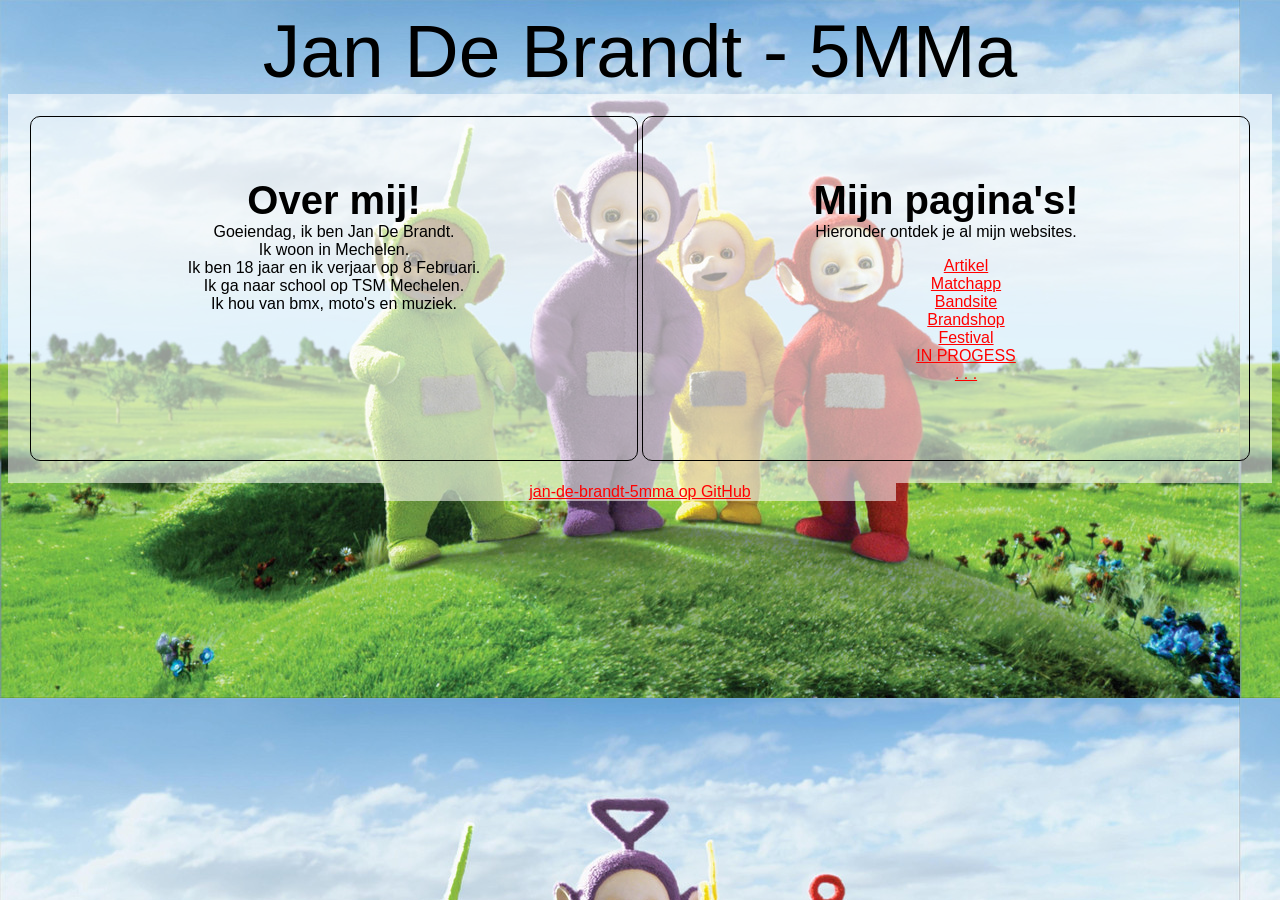
<file: index.html>
<!DOCTYPE html>
<html lang="en">
<head>
    <meta charset="UTF-8">
    <meta http-equiv="X-UA-Compatible" content="IE=edge">
    <meta name="viewport" content="width=device-width, initial-scale=1.0">
    <title>Janhub</title>
    <link rel="stylesheet" href="style.css">
</head>
<body>
    <header>
        <h1>Jan De Brandt - 5MMa</h1>
      </header>
      <main>
        <section id="flexbox">
          <div class="col left">
            <h2>Over mij!</h2>
            <p>Goeiendag, ik ben Jan De Brandt. </p>
            <p>Ik woon in Mechelen. <br> Ik ben 18 jaar en ik verjaar op 8 Februari.<br>Ik ga naar school op TSM Mechelen.<br>Ik hou van bmx, moto's en muziek.</p>
          </div>
          <div class="col right">
            <h2>Mijn pagina's!</h2>
            <p>Hieronder ontdek je al mijn websites.</p>
            <ul>
              <li><a href="https://jandebrandt.github.io/School-Script-22---23/jan_debrandt-artikel" target="_blank">Artikel</a></li>
              <li><a href="https://jandebrandt.github.io/School-Script-22---23/jan_debrandt-htmlmatchapp" target="_blank">Matchapp</a></li>
              <li><a href="https://jandebrandt.github.io/School-Script-22---23/jan_debrandt-bandsite" target="_blank">Bandsite</a></li>
              <li><a href="https://jandebrandt.github.io/School-Script-22---23/jan_debrandt-brandshop" target="_blank">Brandshop</a></li>
              <li><a href="https://jandebrandt.github.io/School-Script-22---23/jan_debrandt-festival" target="_blank">Festival</a></li>
              <li><a href="" target="_blank">IN PROGESS</a></li>
              <li><a href="" target="_blank">. . .</a></li>
            </ul>
          </div>
        </section>
      </main>
      <footer>
        <p><a href="https://jandebrandt.github.io/School-Script-22---23/" target="_blank">jan-de-brandt-5mma op GitHub</a></p>
      </footer>
</body>
</html>
</file>
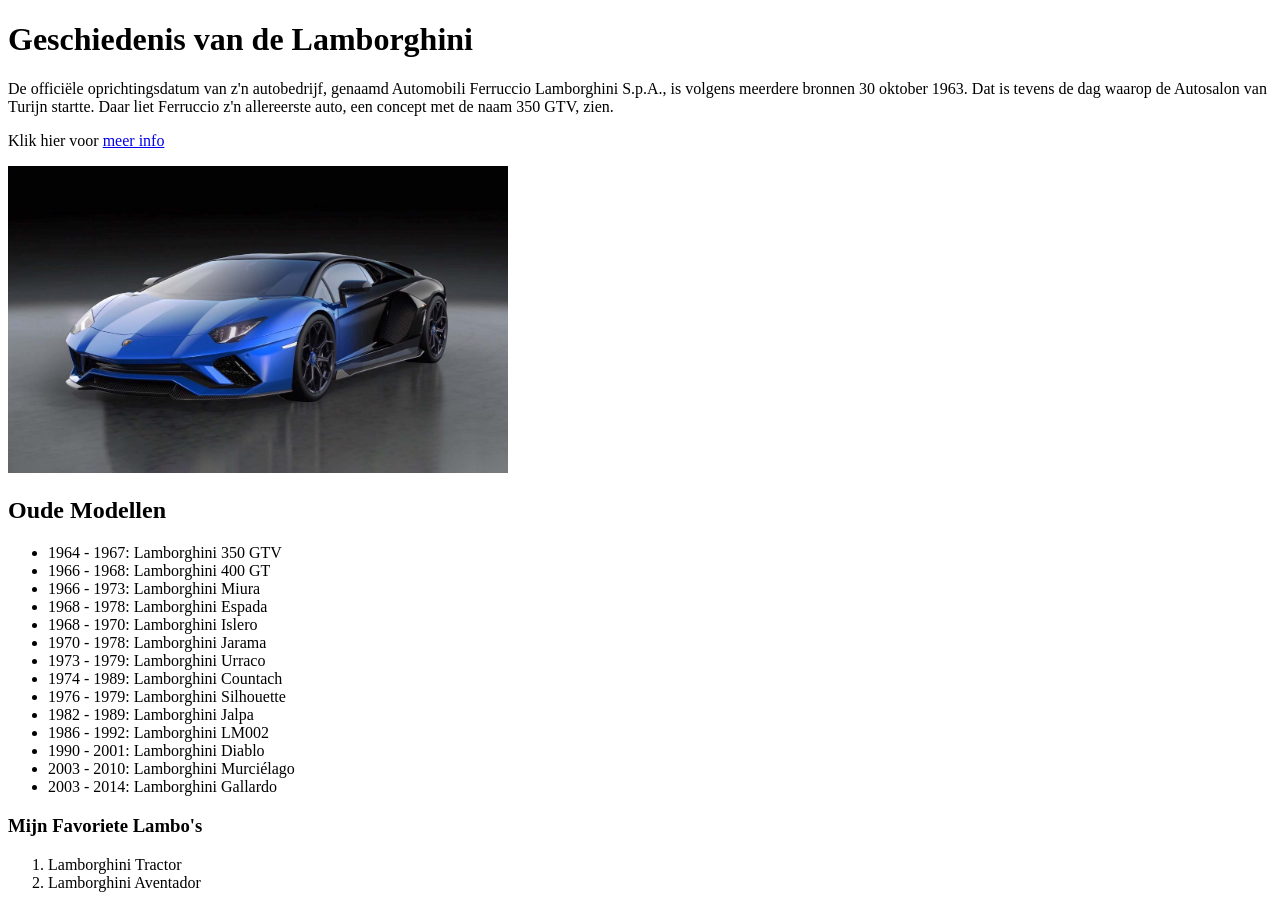
<file: jan_debrandt-artikel/index.html>
<!DOCTYPE html>
<html lang="en">
<head>
    <meta charset="UTF-8">
    <meta http-equiv="X-UA-Compatible" content="IE=edge">
    <meta name="viewport" content="width=device-width, initial-scale=1.0">
    <title>Artikel
    </title>
</head>
<body>
    <header>
        <h1>Geschiedenis van de Lamborghini</h1>
    </header>
    <main>
        <section id="intro">
            <p>
                De officiële oprichtingsdatum van z'n autobedrijf, genaamd Automobili Ferruccio Lamborghini S.p.A., is volgens meerdere bronnen 30 oktober 1963. Dat is tevens de dag waarop de Autosalon van Turijn startte. Daar liet Ferruccio z'n allereerste auto, een concept met de naam 350 GTV, zien.
            </p>
            <p>Klik hier voor <a href="info.html"> meer info </a></p>
            <img src="images/lambo.jpg" alt="Leipe lamborghini" width="500">
        </section>
        <section id="Tijden">
            <h2>
                Oude Modellen
            </h2>
            <ul>
                <li>1964 - 1967: Lamborghini 350 GTV</li>
                <li>1966 - 1968: Lamborghini 400 GT</li>
                <li>1966 - 1973: Lamborghini Miura</li>
                <li>1968 - 1978: Lamborghini Espada</li>
                <li>1968 - 1970: Lamborghini Islero</li>
                <li>1970 - 1978: Lamborghini Jarama</li>
                <li>1973 - 1979: Lamborghini Urraco</li>
                <li>1974 - 1989: Lamborghini Countach</li>
                <li>1976 - 1979: Lamborghini Silhouette</li>
                <li>1982 - 1989: Lamborghini Jalpa</li>
                <li>1986 - 1992: Lamborghini LM002</li>
                <li>1990 - 2001: Lamborghini Diablo</li>
                <li>2003 - 2010: Lamborghini Murciélago</li>
                <li>2003 - 2014: Lamborghini Gallardo</li>
            </ul>
            <h3>Mijn Favoriete Lambo's</h3>
            <ol>
                <li>Lamborghini Tractor</li>
                <li>Lamborghini Aventador</li>
            </ol>
        </section>
    </main>
</body>
</html>
</file>
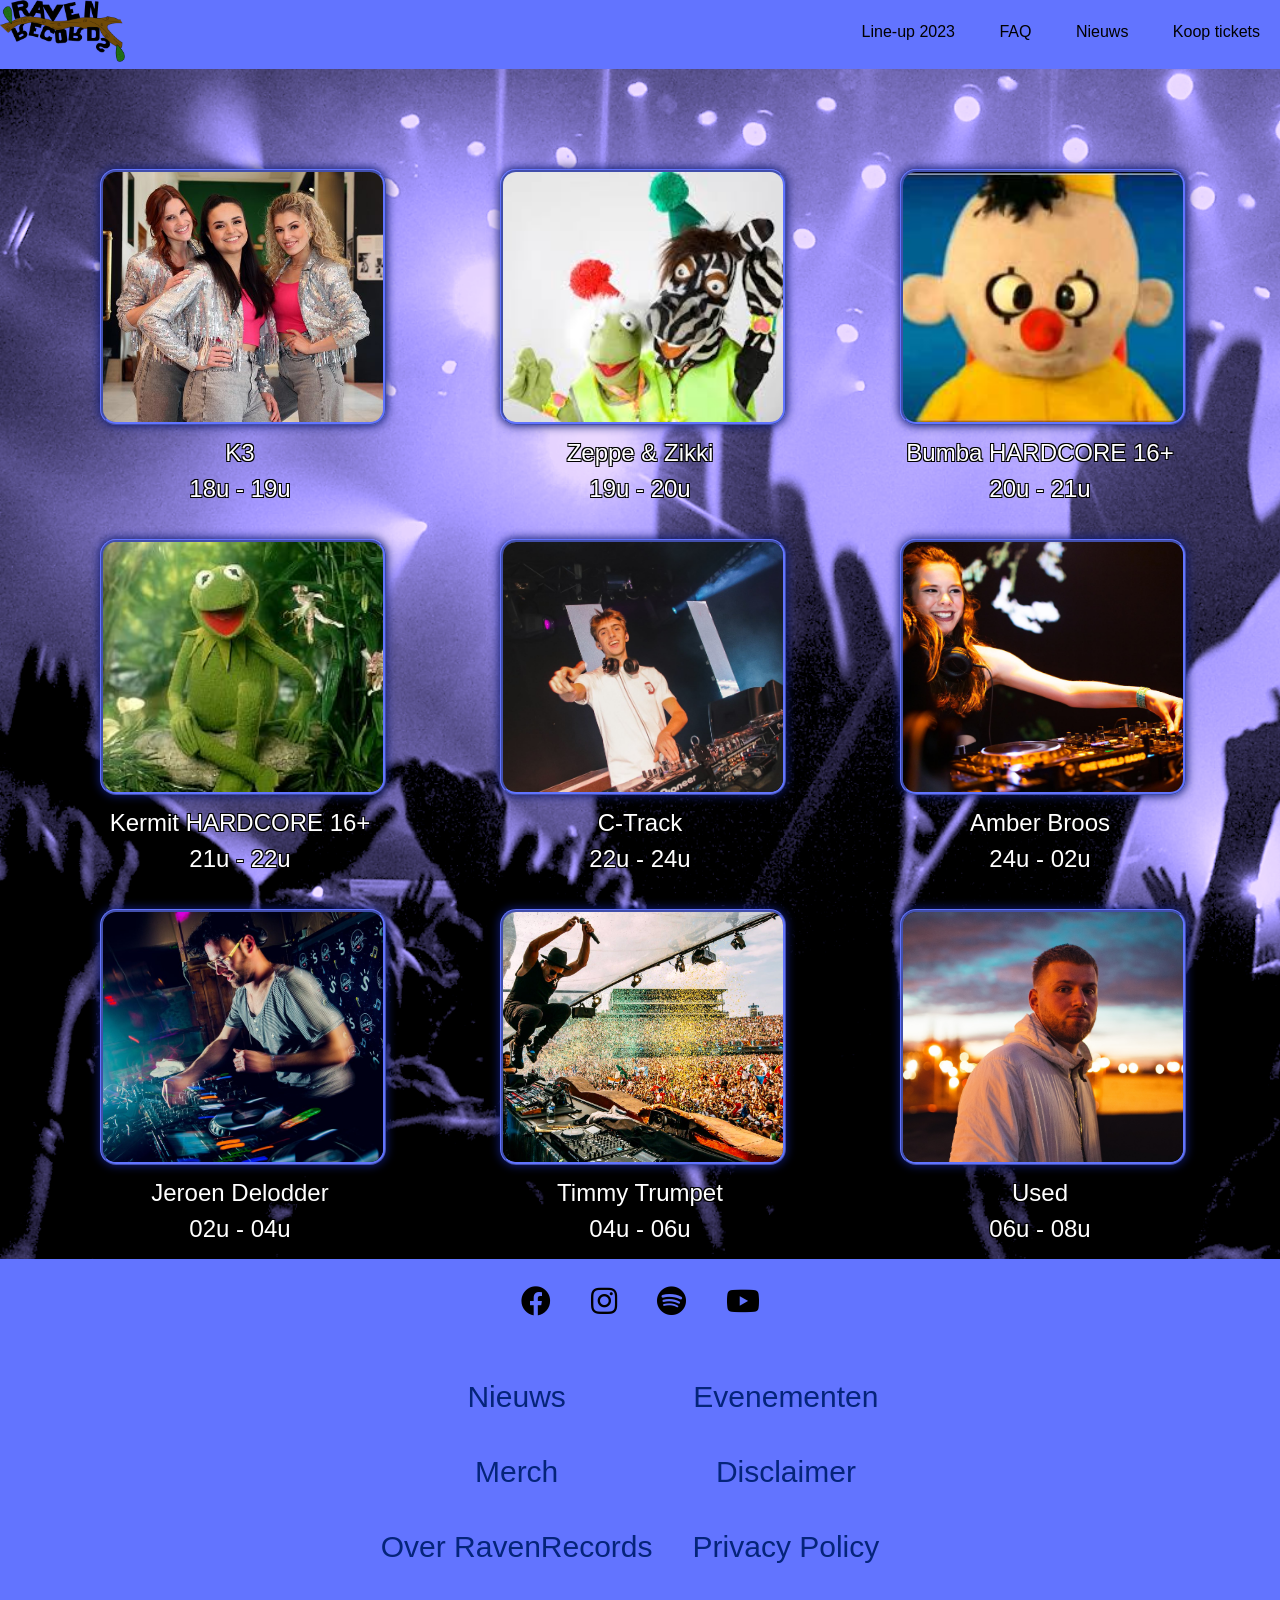
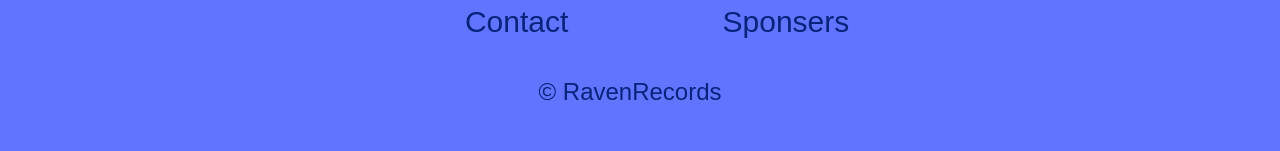
<file: jan_debrandt-festival/index.html>
<!DOCTYPE html>
<html lang="en">
<head>
    <meta charset="UTF-8">
    <meta http-equiv="X-UA-Compatible" content="IE=edge">
    <meta name="viewport" content="width=device-width, initial-scale=1.0">
    <title>RavenRecords</title>
    <link rel="stylesheet" href="style.css">
    <link rel="stylesheet" href="https://cdnjs.cloudflare.com/ajax/libs/font-awesome/5.15.3/css/all.min.css">
</head>
<body id="background1">
    <header>
        <div class="flex-container align center">
            <div id="logo"><img src="images/rr.png" width="125"></div>
            <input type="checkbox" id="burger">
            <label for="burger">
                <i class="fas fa-bars" id="bars"></i>
            </label>
            <nav>
                <ul>
                    <li><a href="#lineup23">Line-up 2023</a></li>
                    <li><a href="#FAQ">FAQ</a></li>
                    <li><a href="#">Nieuws</a></li>
                    <li><a href="#">Koop tickets</a></li>
                </ul>
            </nav>
        </div>
    </header>
    <main>
      <section id="lineup23">
        <div class="grid-container">
            <div class="grid-item"><a href="" id="imglu"><img src="images/k3.jpg"></a><p id="text1">K3<br>18u - 19u</p></div>
            <div class="grid-item"><a href="" id="imglu"><img src="images/z&z.jpg"></a><p id="text1">Zeppe & Zikki<br>19u - 20u</p></div>
            <div class="grid-item"><a href="" id="imglu"><img src="images/bumba.jpg"></a><p id="text1">Bumba HARDCORE 16+<br>20u - 21u</p></div>
            <div class="grid-item"><a href="" id="imglu"><img src="images/kermit.jpeg"></a><p id="text1">Kermit HARDCORE 16+<br>21u - 22u</p></div>
            <div class="grid-item"><a href="" id="imglu"><img src="images/cedric.jpg"></a><p id="text1">C-Track<br>22u - 24u</p></div>
            <div class="grid-item"><a href="actamberbroos.html" id="imglu" target="_blank"><img src="images/amber.jpg"></a><p id="text1">Amber Broos<br>24u - 02u</p></div>
            <div class="grid-item"><a href="" id="imglu"><img src="images/jeroen.jpg"></a><p id="text1">Jeroen Delodder<br>02u - 04u</p></div>
            <div class="grid-item"><a href="" id="imglu"><img src="images/timmy.jpg"></a><p id="text1">Timmy Trumpet<br>04u - 06u</p></div>
            <div class="grid-item"><a href="" id="imglu"><img src="images/used.jpg"></a><p id="text1">Used<br>06u - 08u</p></div>
        </div>
        </section>
    </main>
    <footer id="FAQ">
        <div class="icon-container">
          <a href="https://www.facebook.com/jan.debrandt.3/" class="icon" target="_blank"><i class="fab fa-facebook"></i></a>
          <a href="https://www.instagram.com/jan_debrandt/" class="icon" target="_blank"><i class="fab fa-instagram"></i></a>
          <a href="https://open.spotify.com/user/21fprfft6zt25azrppxiwmgey?si=71ba8fd2b686431c" class="icon" target="_blank"><i class="fab fa-spotify"></i></a>
          <a href="https://www.youtube.com/@JustJan/" class="icon" target="_blank"><i class="fab fa-youtube"></i></a>
        </div>
        <div class="footer_actions">
          <div class="footer_actions_columns">
            <ul>
              <li><a href="#">Nieuws</a></li>
              <li><a href="#">Merch</a></li>
              <li><a href="#">Over RavenRecords</a></li>
              <li><a href="#">Contact</a></li>
            </ul>
            <ul>
              <li><a href="#">Evenementen</a></li>
              <li><a href="#">Disclaimer</a></li>
              <li><a href="#">Privacy Policy</a></li>
              <li><a href="#">Sponsers</a></li>
            </ul>
          </div>
          <ul id="copyright">
            <li>© RavenRecords</li>
          </ul>
        </div>
      </footer>
</body>
</html>
</file>
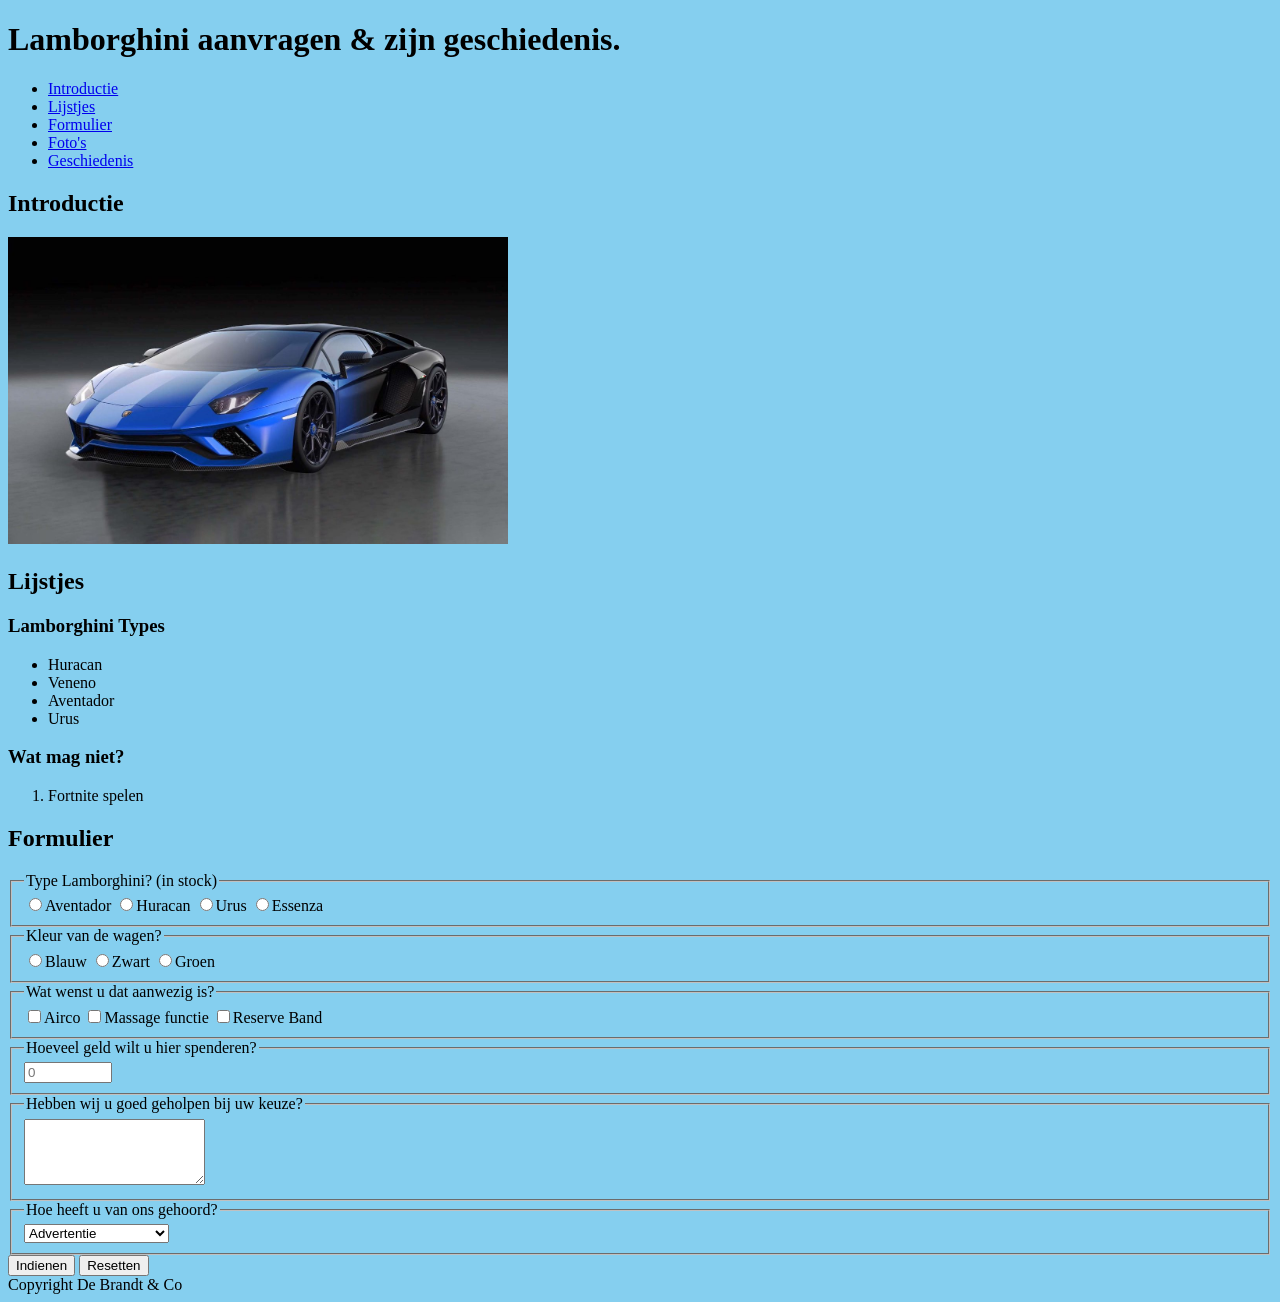
<file: jan_debrandt-htmlmatchapp/index.html>
<!DOCTYPE html>
<html lang="en">
<head>
    <meta charset="UTF-8">
    <meta http-equiv="X-UA-Compatible" content="IE=edge">
    <meta name="viewport" content="width=device-width, initial-scale=1.0">
    <title>Lamborghini</title>
    <style> 
    body { background-color: hsl(198, 77%, 73%);
           color: black;}
    #formulier { color: white;}
    </style>
</head>
<body>
    <header>
        <h1>Lamborghini aanvragen & zijn geschiedenis.</h1>
        <nav>
            <ul>
                <li><a href="index.html#intro">Introductie</a></li>
                <li><a href="index.html#Lijstjes">Lijstjes</a></li>
                <li><a href="index.html#Formulier">Formulier</a></li>
                <li><a href="foto.html">Foto's</a></li>
                <li><a href="info.html">Geschiedenis</a></li>
           </ul>
        </nav>
    </header>
    <main>
        <section id="intro">
            <h2>Introductie</h2>
            <img src="images/lambo.jpg" alt="Foto van een dikke lamborghini!" width="500">
        </section>
        <section id="Lijstjes">
            <h2>Lijstjes</h2>
            <h3>Lamborghini Types</h3>
            <ul>
                <li>Huracan</li>
                <li>Veneno</li>
                <li>Aventador</li>
                <li>Urus</li>
            </ul>
            <h3>Wat mag niet?</h3>
            <ol>
                <li>Fortnite spelen</li>
            </ol>
        </section>
        <section id="Formulier">
            <h2>Formulier</h2>
            <form action="">
                <fieldset>
                    <legend>Type Lamborghini? (in stock)</legend>
                    <input type="radio"
                    name="type wagen" value="Aventador">Aventador
                    <input type="radio" 
                    name="type wagen" value="Huracan">Huracan
                    <input type="radio" 
                    name="type wagen" value="Urus">Urus
                    <input type="radio"
                    name="type wagen" value="Essenza ">Essenza
                </fieldset>
                <fieldset>
                    <legend>Kleur van de wagen?</legend>
                    <input type="radio"
                    name="wagenkleur" value="blauw">Blauw
                    <input type="radio"
                    name="wagenkleur" value="zwart">Zwart
                    <input type="radio"
                    name="wagenkleur" value="groen">Groen
                </fieldset>
                <fieldset>
                    <legend>Wat wenst u dat aanwezig is?</legend>
                    <input type="checkbox"
                    name="extensies" value="airco">Airco
                    <input type="checkbox"
                    name="extensies" value="massagefunctie">Massage functie
                    <input type="checkbox"
                    name="extensies" value="reserveband">Reserve Band
                </fieldset>
                <fieldset>
                    <legend>Hoeveel geld wilt u hier spenderen?</legend>
                    <input type="number"
                    name="saldo" max="5000000" min="0" placeholder="0">
                </fieldset>
                <fieldset>
                    <legend>Hebben wij u goed geholpen bij uw keuze?</legend>
                    <textarea name="hulprevieuw" id=""
                    cols="20" rows="4"></textarea>
                </fieldset>
                <fieldset>
                    <legend>Hoe heeft u van ons gehoord?</legend>
                    <select name="gevonden" id="">
                        <option
                        value="">Advertentie
                        </option>
                        <option
                        value="">Via vrienden
                        </option>
                        <option
                        value="">Via andere bedrijven
                        </option>
                    </select>
                </fieldset>
                <button type="submit">Indienen</button>
                <button type="reset">Resetten</button>
            </form>
        </section>
    </main>
    <footer>
        Copyright De Brandt & Co
    </footer>
</body>
</html>
</file>
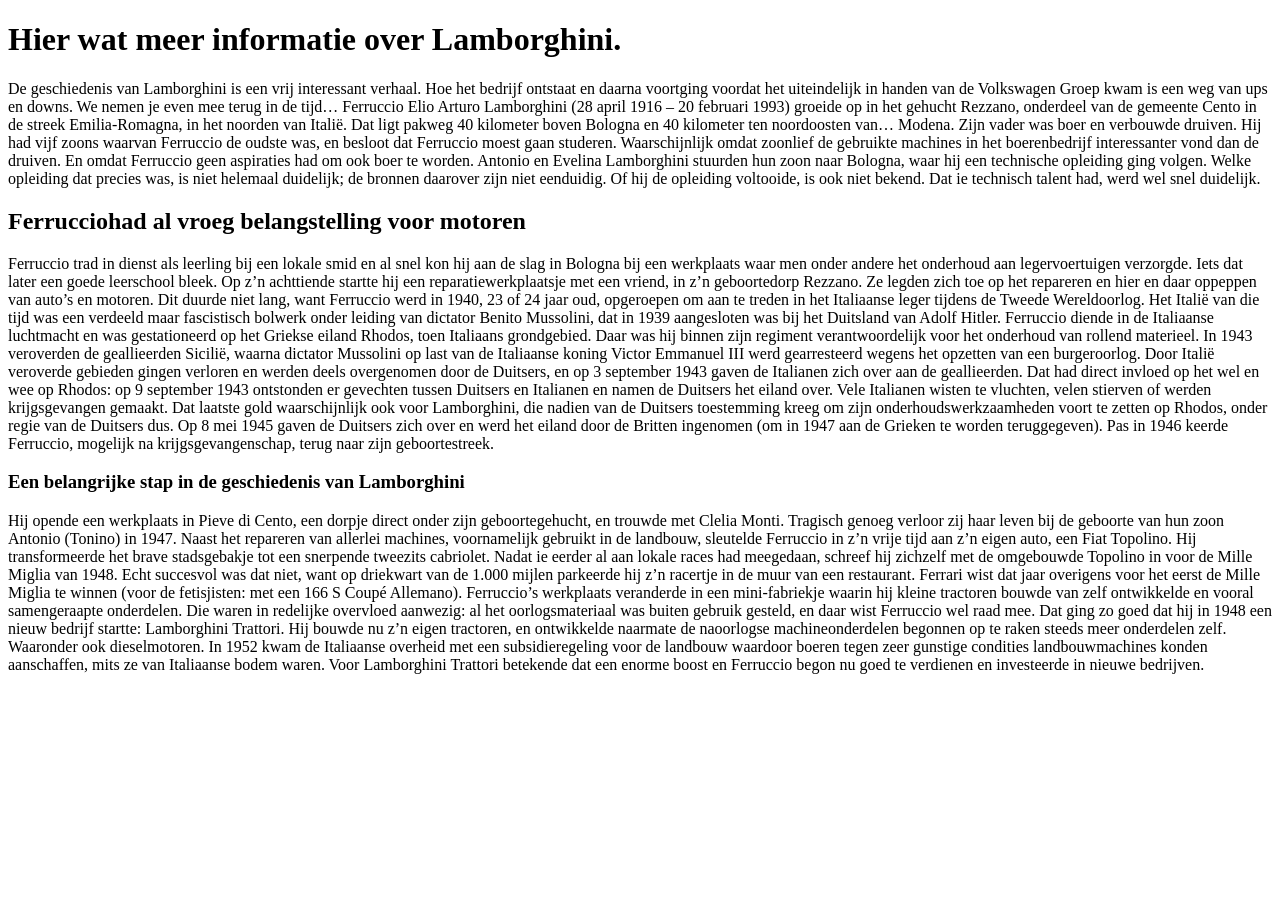
<file: jan_debrandt-artikel/info.html>
<!DOCTYPE html>
<html lang="en">
<head>
    <meta charset="UTF-8">
    <meta http-equiv="X-UA-Compatible" content="IE=edge">
    <meta name="viewport" content="width=device-width, initial-scale=1.0">
    <title>Informatie</title>
</head>
<body>
    <header>
        <h1>Hier wat meer informatie over Lamborghini.</h1>
    </header>
    <section id="info">
        <p>
            De geschiedenis van Lamborghini is een vrij interessant verhaal. Hoe het bedrijf ontstaat en daarna voortging voordat het uiteindelijk in handen van de Volkswagen Groep kwam is een weg van ups en downs. We nemen je even mee terug in de tijd… Ferruccio Elio Arturo Lamborghini (28 april 1916 – 20 februari 1993) groeide op in het gehucht Rezzano, onderdeel van de gemeente Cento in de streek Emilia-Romagna, in het noorden van Italië. Dat ligt pakweg 40 kilometer boven Bologna en 40 kilometer ten noordoosten van… Modena. Zijn vader was boer en verbouwde druiven. Hij had vijf zoons waarvan Ferruccio de oudste was, en besloot dat Ferruccio moest gaan studeren. Waarschijnlijk omdat zoonlief de gebruikte machines in het boerenbedrijf interessanter vond dan de druiven. En omdat Ferruccio geen aspiraties had om ook boer te worden. Antonio en Evelina Lamborghini stuurden hun zoon naar Bologna, waar hij een technische opleiding ging volgen. Welke opleiding dat precies was, is niet helemaal duidelijk; de bronnen daarover zijn niet eenduidig. Of hij de opleiding voltooide, is ook niet bekend. Dat ie technisch talent had, werd wel snel duidelijk.
        </p>
        <h2>Ferrucciohad al vroeg belangstelling voor motoren</h2>
        <p>
            Ferruccio trad in dienst als leerling bij een lokale smid en al snel kon hij aan de slag in Bologna bij een werkplaats waar men onder andere het onderhoud aan legervoertuigen verzorgde. Iets dat later een goede leerschool bleek. Op z’n achttiende startte hij een reparatiewerkplaatsje met een vriend, in z’n geboortedorp Rezzano. Ze legden zich toe op het repareren en hier en daar oppeppen van auto’s en motoren. Dit duurde niet lang, want Ferruccio werd in 1940, 23 of 24 jaar oud, opgeroepen om aan te treden in het Italiaanse leger tijdens de Tweede Wereldoorlog. Het Italië van die tijd was een verdeeld maar fascistisch bolwerk onder leiding van dictator Benito Mussolini, dat in 1939 aangesloten was bij het Duitsland van Adolf Hitler. Ferruccio diende in de Italiaanse luchtmacht en was gestationeerd op het Griekse eiland Rhodos, toen Italiaans grondgebied. Daar was hij binnen zijn regiment verantwoordelijk voor het onderhoud van rollend materieel. In 1943 veroverden de geallieerden Sicilië, waarna dictator Mussolini op last van de Italiaanse koning Victor Emmanuel III werd gearresteerd wegens het opzetten van een burgeroorlog. Door Italië veroverde gebieden gingen verloren en werden deels overgenomen door de Duitsers, en op 3 september 1943 gaven de Italianen zich over aan de geallieerden. Dat had direct invloed op het wel en wee op Rhodos: op 9 september 1943 ontstonden er gevechten tussen Duitsers en Italianen en namen de Duitsers het eiland over. Vele Italianen wisten te vluchten, velen stierven of werden krijgsgevangen gemaakt. Dat laatste gold waarschijnlijk ook voor Lamborghini, die nadien van de Duitsers toestemming kreeg om zijn onderhoudswerkzaamheden voort te zetten op Rhodos, onder regie van de Duitsers dus. Op 8 mei 1945 gaven de Duitsers zich over en werd het eiland door de Britten ingenomen (om in 1947 aan de Grieken te worden teruggegeven). Pas in 1946 keerde Ferruccio, mogelijk na krijgsgevangenschap, terug naar zijn geboortestreek.
        </p>
        <h3>Een belangrijke stap in de geschiedenis van Lamborghini</h3>
        <p>
            Hij opende een werkplaats in Pieve di Cento, een dorpje direct onder zijn geboortegehucht, en trouwde met Clelia Monti. Tragisch genoeg verloor zij haar leven bij de geboorte van hun zoon Antonio (Tonino) in 1947. Naast het repareren van allerlei machines, voornamelijk gebruikt in de landbouw, sleutelde Ferruccio in z’n vrije tijd aan z’n eigen auto, een Fiat Topolino. Hij transformeerde het brave stadsgebakje tot een snerpende tweezits cabriolet. Nadat ie eerder al aan lokale races had meegedaan, schreef hij zichzelf met de omgebouwde Topolino in voor de Mille Miglia van 1948. Echt succesvol was dat niet, want op driekwart van de 1.000 mijlen parkeerde hij z’n racertje in de muur van een restaurant. Ferrari wist dat jaar overigens voor het eerst de Mille Miglia te winnen (voor de fetisjisten: met een 166 S Coupé Allemano). Ferruccio’s werkplaats veranderde in een mini-fabriekje waarin hij kleine tractoren bouwde van zelf ontwikkelde en vooral samengeraapte onderdelen. Die waren in redelijke overvloed aanwezig: al het oorlogsmateriaal was buiten gebruik gesteld, en daar wist Ferruccio wel raad mee. Dat ging zo goed dat hij in 1948 een nieuw bedrijf startte: Lamborghini Trattori. Hij bouwde nu z’n eigen tractoren, en ontwikkelde naarmate de naoorlogse machineonderdelen begonnen op te raken steeds meer onderdelen zelf. Waaronder ook dieselmotoren. In 1952 kwam de Italiaanse overheid met een subsidieregeling voor de landbouw waardoor boeren tegen zeer gunstige condities landbouwmachines konden aanschaffen, mits ze van Italiaanse bodem waren. Voor Lamborghini Trattori betekende dat een enorme boost en Ferruccio begon nu goed te verdienen en investeerde in nieuwe bedrijven.
        </p>
    </section>
    
</body>
</html>
</file>
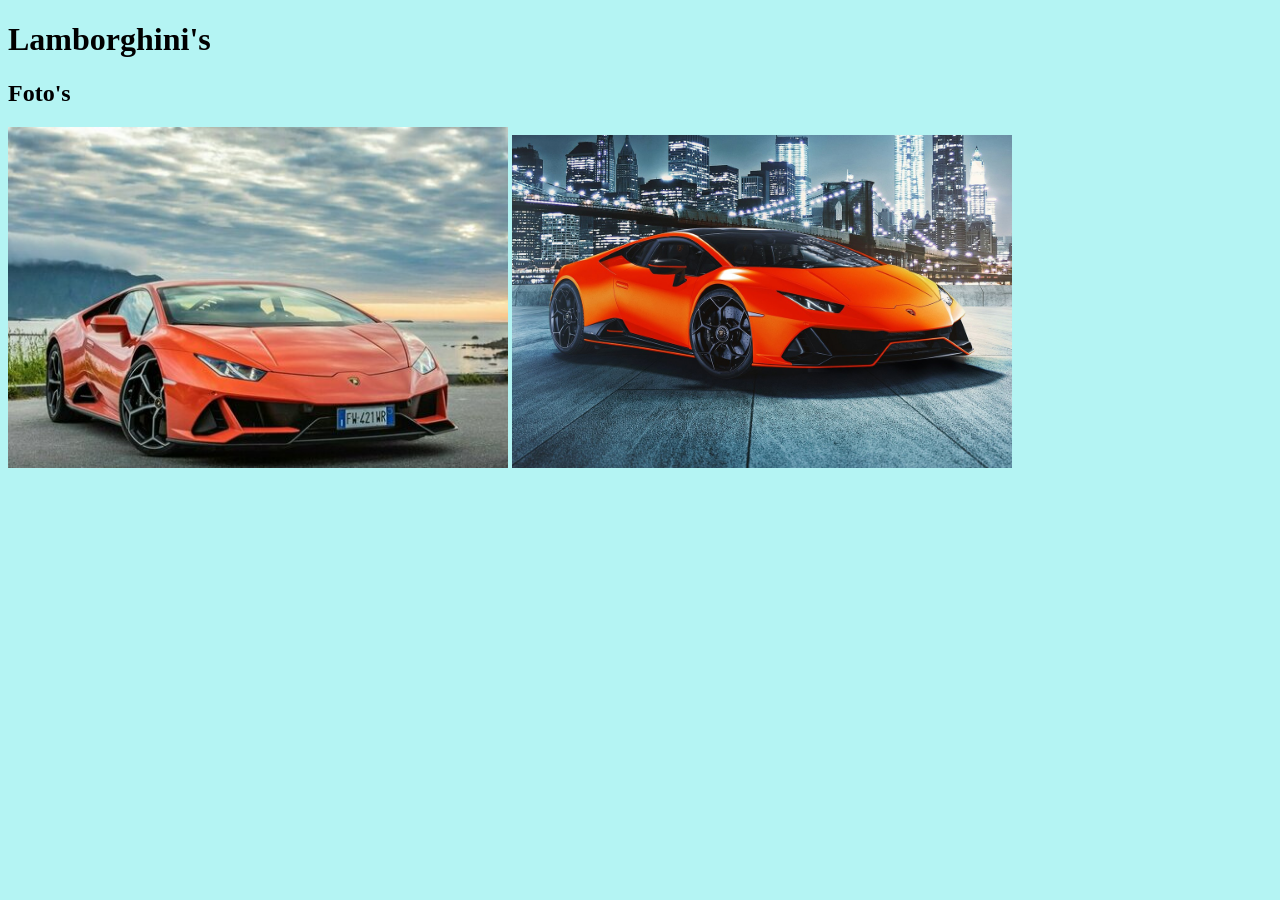
<file: jan_debrandt-htmlmatchapp/foto.html>
<!DOCTYPE html>
<html lang="en">
<head>
    <meta charset="UTF-8">
    <meta http-equiv="X-UA-Compatible" content="IE=edge">
    <meta name="viewport" content="width=device-width, initial-scale=1.0">
    <title>Foto Album</title>
</head>
<body style="background-color:rgb(180, 244, 243);">
    <header>
        <h1>Lamborghini's</h1>
    </header>
    <main>
        <section id="intro">
            <h2>Foto's</h2>
            <img src="images/lambo1.jpg" alt="Foto van een dikke lamborghini!" width="500">
            <img src="images/lambo2.jpg" alt="Foto van een dikke lamborghini!" width="500">
        </section>
    </main>
</body>
</html>
</file>
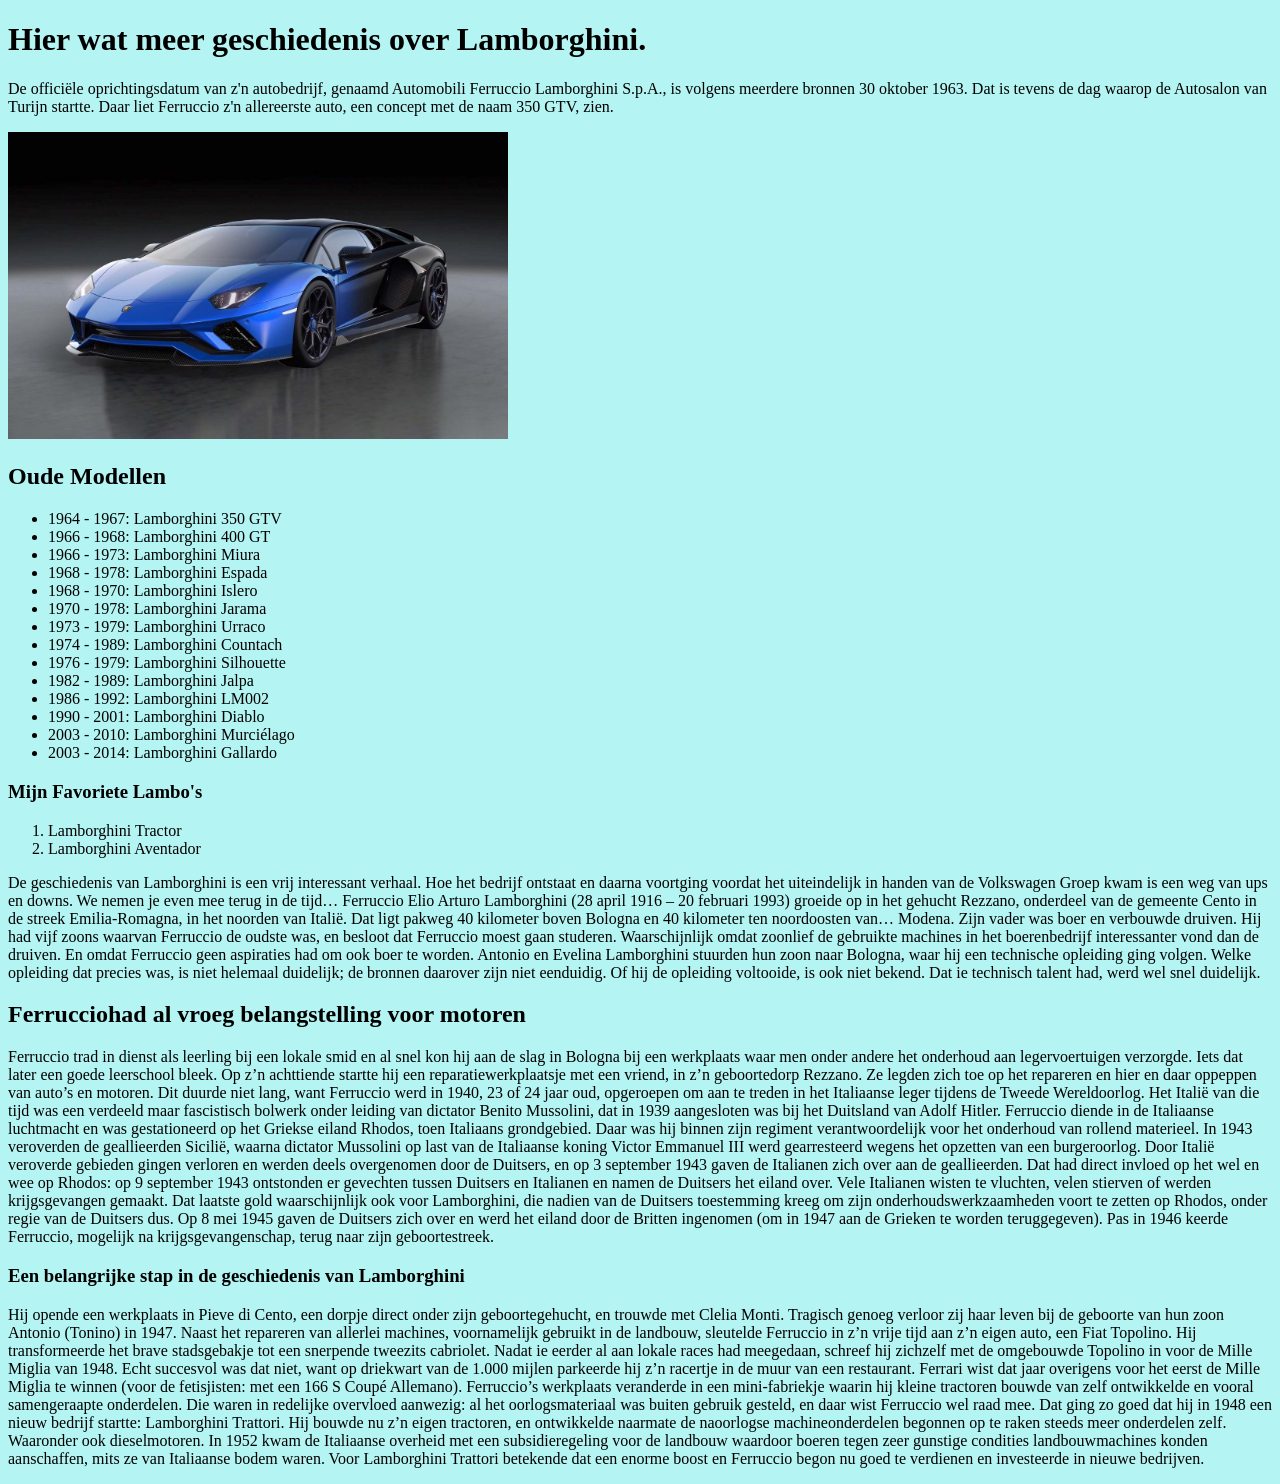
<file: jan_debrandt-htmlmatchapp/info.html>
<!DOCTYPE html>
<html lang="en">
<head>
    <meta charset="UTF-8">
    <meta http-equiv="X-UA-Compatible" content="IE=edge">
    <meta name="viewport" content="width=device-width, initial-scale=1.0">
    <title>Geschiedenis</title>
</head>
<body style="background-color:rgb(180, 244, 243)">
    <header>
        <h1>Hier wat meer geschiedenis over Lamborghini.</h1>
    </header>
    <section id="intro">
        <p>
            De officiële oprichtingsdatum van z'n autobedrijf, genaamd Automobili Ferruccio Lamborghini S.p.A., is volgens meerdere bronnen 30 oktober 1963. Dat is tevens de dag waarop de Autosalon van Turijn startte. Daar liet Ferruccio z'n allereerste auto, een concept met de naam 350 GTV, zien.
        </p>
        <img src="images/lambo.jpg" alt="Leipe lamborghini" width="500">
    </section>
    <section id="Tijden">
        <h2>
            Oude Modellen
        </h2>
        <ul>
            <li>1964 - 1967: Lamborghini 350 GTV</li>
            <li>1966 - 1968: Lamborghini 400 GT</li>
            <li>1966 - 1973: Lamborghini Miura</li>
            <li>1968 - 1978: Lamborghini Espada</li>
            <li>1968 - 1970: Lamborghini Islero</li>
            <li>1970 - 1978: Lamborghini Jarama</li>
            <li>1973 - 1979: Lamborghini Urraco</li>
            <li>1974 - 1989: Lamborghini Countach</li>
            <li>1976 - 1979: Lamborghini Silhouette</li>
            <li>1982 - 1989: Lamborghini Jalpa</li>
            <li>1986 - 1992: Lamborghini LM002</li>
            <li>1990 - 2001: Lamborghini Diablo</li>
            <li>2003 - 2010: Lamborghini Murciélago</li>
            <li>2003 - 2014: Lamborghini Gallardo</li>
        </ul>
        <h3>Mijn Favoriete Lambo's</h3>
        <ol>
            <li>Lamborghini Tractor</li>
            <li>Lamborghini Aventador</li>
        </ol>
    </section>
    <section id="info">
        <p>
            De geschiedenis van Lamborghini is een vrij interessant verhaal. Hoe het bedrijf ontstaat en daarna voortging voordat het uiteindelijk in handen van de Volkswagen Groep kwam is een weg van ups en downs. We nemen je even mee terug in de tijd… Ferruccio Elio Arturo Lamborghini (28 april 1916 – 20 februari 1993) groeide op in het gehucht Rezzano, onderdeel van de gemeente Cento in de streek Emilia-Romagna, in het noorden van Italië. Dat ligt pakweg 40 kilometer boven Bologna en 40 kilometer ten noordoosten van… Modena. Zijn vader was boer en verbouwde druiven. Hij had vijf zoons waarvan Ferruccio de oudste was, en besloot dat Ferruccio moest gaan studeren. Waarschijnlijk omdat zoonlief de gebruikte machines in het boerenbedrijf interessanter vond dan de druiven. En omdat Ferruccio geen aspiraties had om ook boer te worden. Antonio en Evelina Lamborghini stuurden hun zoon naar Bologna, waar hij een technische opleiding ging volgen. Welke opleiding dat precies was, is niet helemaal duidelijk; de bronnen daarover zijn niet eenduidig. Of hij de opleiding voltooide, is ook niet bekend. Dat ie technisch talent had, werd wel snel duidelijk.
        </p>
        <h2>Ferrucciohad al vroeg belangstelling voor motoren</h2>
        <p>
            Ferruccio trad in dienst als leerling bij een lokale smid en al snel kon hij aan de slag in Bologna bij een werkplaats waar men onder andere het onderhoud aan legervoertuigen verzorgde. Iets dat later een goede leerschool bleek. Op z’n achttiende startte hij een reparatiewerkplaatsje met een vriend, in z’n geboortedorp Rezzano. Ze legden zich toe op het repareren en hier en daar oppeppen van auto’s en motoren. Dit duurde niet lang, want Ferruccio werd in 1940, 23 of 24 jaar oud, opgeroepen om aan te treden in het Italiaanse leger tijdens de Tweede Wereldoorlog. Het Italië van die tijd was een verdeeld maar fascistisch bolwerk onder leiding van dictator Benito Mussolini, dat in 1939 aangesloten was bij het Duitsland van Adolf Hitler. Ferruccio diende in de Italiaanse luchtmacht en was gestationeerd op het Griekse eiland Rhodos, toen Italiaans grondgebied. Daar was hij binnen zijn regiment verantwoordelijk voor het onderhoud van rollend materieel. In 1943 veroverden de geallieerden Sicilië, waarna dictator Mussolini op last van de Italiaanse koning Victor Emmanuel III werd gearresteerd wegens het opzetten van een burgeroorlog. Door Italië veroverde gebieden gingen verloren en werden deels overgenomen door de Duitsers, en op 3 september 1943 gaven de Italianen zich over aan de geallieerden. Dat had direct invloed op het wel en wee op Rhodos: op 9 september 1943 ontstonden er gevechten tussen Duitsers en Italianen en namen de Duitsers het eiland over. Vele Italianen wisten te vluchten, velen stierven of werden krijgsgevangen gemaakt. Dat laatste gold waarschijnlijk ook voor Lamborghini, die nadien van de Duitsers toestemming kreeg om zijn onderhoudswerkzaamheden voort te zetten op Rhodos, onder regie van de Duitsers dus. Op 8 mei 1945 gaven de Duitsers zich over en werd het eiland door de Britten ingenomen (om in 1947 aan de Grieken te worden teruggegeven). Pas in 1946 keerde Ferruccio, mogelijk na krijgsgevangenschap, terug naar zijn geboortestreek.
        </p>
        <h3>Een belangrijke stap in de geschiedenis van Lamborghini</h3>
        <p>
            Hij opende een werkplaats in Pieve di Cento, een dorpje direct onder zijn geboortegehucht, en trouwde met Clelia Monti. Tragisch genoeg verloor zij haar leven bij de geboorte van hun zoon Antonio (Tonino) in 1947. Naast het repareren van allerlei machines, voornamelijk gebruikt in de landbouw, sleutelde Ferruccio in z’n vrije tijd aan z’n eigen auto, een Fiat Topolino. Hij transformeerde het brave stadsgebakje tot een snerpende tweezits cabriolet. Nadat ie eerder al aan lokale races had meegedaan, schreef hij zichzelf met de omgebouwde Topolino in voor de Mille Miglia van 1948. Echt succesvol was dat niet, want op driekwart van de 1.000 mijlen parkeerde hij z’n racertje in de muur van een restaurant. Ferrari wist dat jaar overigens voor het eerst de Mille Miglia te winnen (voor de fetisjisten: met een 166 S Coupé Allemano). Ferruccio’s werkplaats veranderde in een mini-fabriekje waarin hij kleine tractoren bouwde van zelf ontwikkelde en vooral samengeraapte onderdelen. Die waren in redelijke overvloed aanwezig: al het oorlogsmateriaal was buiten gebruik gesteld, en daar wist Ferruccio wel raad mee. Dat ging zo goed dat hij in 1948 een nieuw bedrijf startte: Lamborghini Trattori. Hij bouwde nu z’n eigen tractoren, en ontwikkelde naarmate de naoorlogse machineonderdelen begonnen op te raken steeds meer onderdelen zelf. Waaronder ook dieselmotoren. In 1952 kwam de Italiaanse overheid met een subsidieregeling voor de landbouw waardoor boeren tegen zeer gunstige condities landbouwmachines konden aanschaffen, mits ze van Italiaanse bodem waren. Voor Lamborghini Trattori betekende dat een enorme boost en Ferruccio begon nu goed te verdienen en investeerde in nieuwe bedrijven.
        </p>
    </section>
    
</body>
</html>
</file>
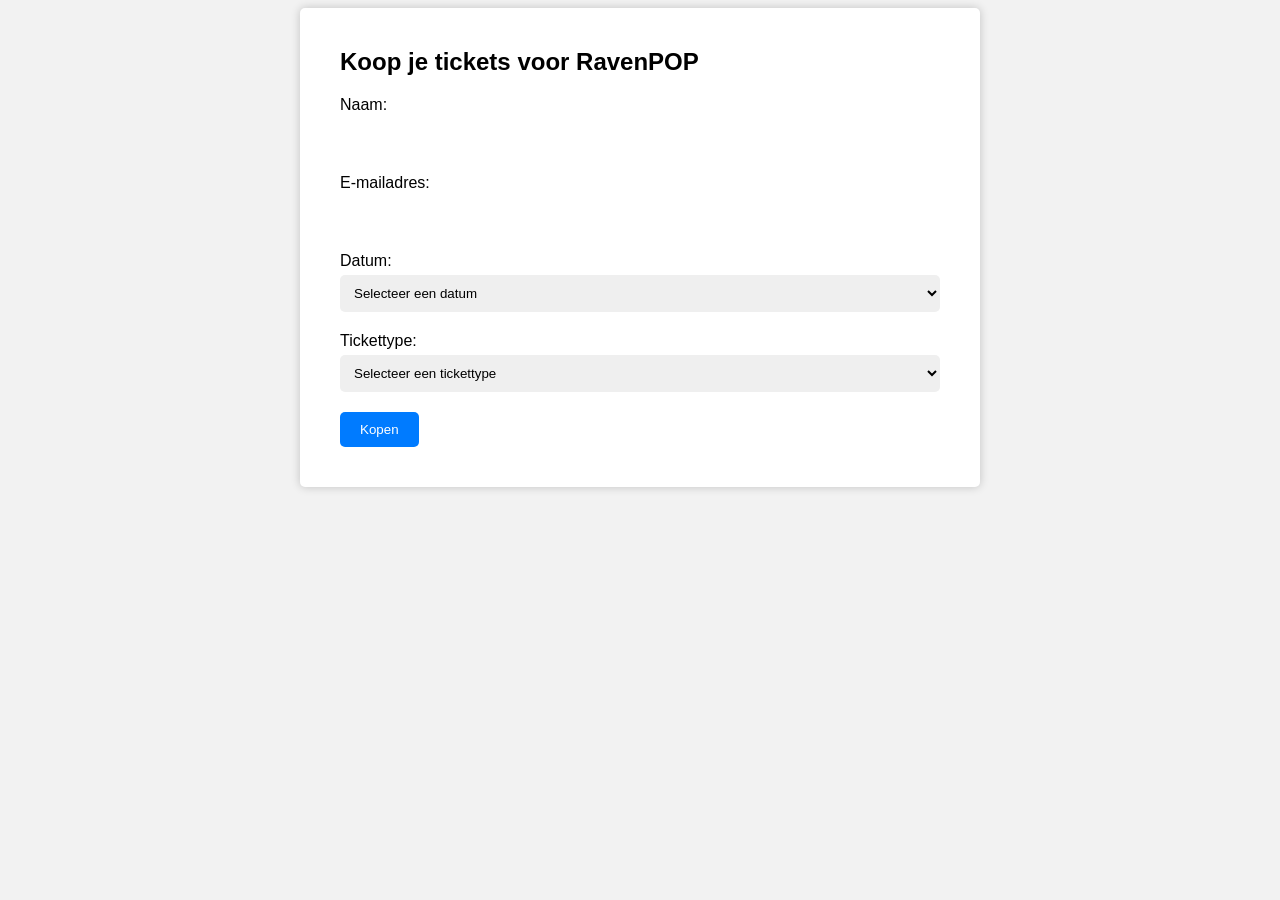
<file: testing/tickets.html>
<!DOCTYPE html>
<html lang="nl">
<head>
	<meta charset="UTF-8">
	<title>Ticketverkoop RavenPOP</title>
	<link rel="stylesheet" href="tickets.css">
</head>
<body>
	<form id="ticket-form">
		<h2>Koop je tickets voor RavenPOP</h2>
		<label for="name-input">Naam:</label>
		<input type="text" id="name-input" required>
		<label for="email-input">E-mailadres:</label>
		<input type="email" id="email-input" required>
		<label for="date-select">Datum:</label>
		<select id="date-select" required>
			<option value="">Selecteer een datum</option>
			<option value="vrijdag">Vrijdag 10 juni</option>
			<option value="zaterdag">Zaterdag 11 juni</option>
			<option value="zondag">Zondag 12 juni</option>
		</select>
		<label for="ticket-type">Tickettype:</label>
		<select id="ticket-type" required>
			<option value="">Selecteer een tickettype</option>
			<option value="regular">Regular - &euro;50</option>
				<option value="vip">VIP - &euro;100</option>
		</select>
		<button type="submit" id="buy-button">Kopen</button>
	</form>
	<script src="tickets.js"></script>
</body>
</html>
</file>
<file: style.css>
body{
    background-color: black;
    color: rgb(0, 0, 0);
    font-family: Arial, Helvetica, sans-serif;
    background-image: url(images/teletubies.jfif);
}
h1{
    font-family: 'Franklin Gothic Medium', 'Arial Narrow', Arial, sans-serif;
    text-align: center;
    font-size: 75px;
    margin: auto;
    font-weight: lighter;
}
h2{
    font-size: 40px;
    margin: auto;
}
p{
    margin: auto;
    font-size: 16px;
}
#flexbox{
    padding: 20px;
    background-color: rgba(255, 255, 255, 0.557);
    color: rgb(0, 0, 0);
    text-align: center;
    display: flex;
}
a{
    color: #ff0000;
    font-size: 16px;
}
a:hover{
    color: #930b0b;
    border-color: #930b0b;
    border-width: 2px;
    border-style:groove;
}
li{
    color: #ff0000;
    margin: auto;
    list-style: none;
    text-align: center;
  
}
div.col {
    width: 50%;
    margin: auto;
    padding: 5%;
    position: center;
    border: 1px solid rgb(0, 0, 0);
    margin: 2px;
    border-radius:10px;
}

footer{
    width: 40vw;
    margin: auto;
    text-align: center;
    background-color: rgba(255, 255, 255, 0.557);
}
</file>
<file: jan_debrandt-festival/style.css>
body {
    font-family: 'Franklin Gothic Medium', 'Arial Narrow', Arial, sans-serif;
    font-size: 16px;
    line-height: 1.5;
    margin: 0;
    padding: 0;
}
*{
    margin: 0;
    padding: 0;
}
header input#burger {
    display: none;
}

header label[for="burger"] {
    position: fixed;
    z-index: 3;
    top: 0;
    right: 0;
    display: none;
    width: 100%;
    padding: 1rem 1ch;
    background-color: var(--bgc-02);
    text-align: right;
    cursor: pointer;
}

header label[for="burger"] i {
    margin: 0;
    font-size: 1.25rem;
}

@media (width <=750px) {
    header label[for="burger"] {
        display: block;
    }

    header nav ul {
        position: fixed;
        z-index: 3;
        top: 3rem;
        right: 0;
        display: none;
        padding-right: 1ch;
        width: 100%;
        background-color: var(--bgc-02);
        text-align: right;
        user-select: none;
    }

    header input#burger:checked+label[for="burger"]+nav ul {
        display: flex;
        flex-direction: column;
    }
}
#background1 {
    background-image: url(images/festival.webp);
    background-repeat: no-repeat;
    background-size:135%;
}
header{
    background-color: rgb(98, 116, 255);
}
#nav {
    text-align: center;
    font-family: 'Franklin Gothic Medium', 'Arial Narrow', Arial, sans-serif;
}
header nav li {
    display: inline-block;
}
header nav a {
    display: block;
    color: rgb(0, 0, 0);
    padding: 20px;
    text-decoration: none;
}
header nav :hover {
    color: rgb(255, 255, 255);
}
.flex-container{
    text-align: center;
    display: flex;
    justify-content: space-between;
    font-family: 'Franklin Gothic Medium', 'Arial Narrow', Arial, sans-serif;
}
.align-center {
    align-items: center;
}
.grid-container {
    display: grid;
    grid-template-columns: repeat(3, 1fr);
    grid-gap: 20px;
    margin: 50px;
}

.grid-item {
    padding: 20px;
    margin: 30px;
    height: 250px;
    font-size: 24px;
    text-align: center;
    color:white;
}
.grid-item img {
    width: 100%;
    height: 100%;
    object-fit: cover;
    border-radius: 1rem;
    box-shadow: 0px 0px 10px 1px rgb(15, 26, 112);
    border-color: rgb(98, 116, 255);
    border-style: ridge;
  }
main {
    font-family: 'Franklin Gothic Medium', 'Arial Narrow', Arial, sans-serif;
}
footer {
    background-color: rgb(98, 116, 255);
    padding-bottom: 1px;
    font-family: 'Franklin Gothic Medium', 'Arial Narrow', Arial, sans-serif;
}
.icon-container {
    display: flex;
    justify-content: center;
}
  
.icon {
    display: inline-block;
    padding: 20px;
    transition: filter 0.3s ease-in-out;
    color: black;
    font-size: 30px;
 }
  
.icon:hover {
    filter: brightness(0.7);
}
  
.footer_actions {
    background-color: rgb(98, 116, 255);
    padding: 20px;
}
  
.footer_actions_columns {
    display: flex;
    justify-content: center;
}
  
.footer_actions ul {
    margin: 0;
    padding: 0;
    list-style: none;
    margin-right: 20px;
}
  
.footer_actions li {
    margin-bottom: 10px;
    padding: 10px;
    background-color: transparent;
}
  
.footer_actions li:hover {
    background-color: transparent;
}
  
.footer_actions a {
    color: #05247a;
    text-decoration: none;
    font-size: 30px;
    display: flex;
    align-items: center;
    justify-content: center;
    transition: color 0.2s ease, text-shadow 0.3s ease;
}

.footer_actions a:hover {
    text-shadow: 2px 2px 0px white, 3px 3px 0px white;
}
#copyright {
    text-align: center;
    font-family: 'Franklin Gothic Medium', 'Arial Narrow', Arial, sans-serif;
    color: #05247a;
    font-size: x-large;
}
#text1 {
    color: white;
    text-shadow: -1px -1px 0 black, 1px -1px 0 black, -1px 1px 0 black, 1px 1px 0 black;
    text-decoration: none;
}
#imglu :hover {
    border-radius: 1rem;
    box-shadow: 0px 0px 20px 2px rgb(155, 0, 0);
    border-color: rgb(220, 79, 79);
    border-style: ridge;
}
#actab img {
    width: 15cm;
    border-radius: 1rem;
    box-shadow: 0px 0px 10px 1px rgb(15, 26, 112);
    border-color: rgb(98, 116, 255);
    border-style: ridge;
    margin: 3rem;
}
#actab1 {
    width: 15cm;
    border-radius: 1rem;
    box-shadow: 0px 0px 10px 1px rgb(15, 26, 112);
    border-color: rgb(98, 116, 255);
    border-style: ridge;
    margin: 3rem;
}
#actab2 {
    width: 15cm;
    border-radius: 1rem;
    box-shadow: 0px 0px 10px 1px rgb(15, 26, 112);
    border-color: rgb(98, 116, 255);
    border-style: ridge;
    margin: 3rem;
    margin-top: 10rem;
}
#actabinf {
    font-family: 'Franklin Gothic Medium', 'Arial Narrow', Arial, sans-serif;
    margin-top: 3rem;
    padding-right: 3rem;
}
.flex-container{
    text-align: center;
    display: flex;
    justify-content: space-between;
    font-family: Arial, Helvetica, sans-serif;
}
</file>
<file: testing/tickets.css>
body {
	font-family: Arial, sans-serif;
	background-color: #f2f2f2;
}

form {
	max-width: 600px;
	margin: 0 auto;
	padding: 40px;
	background-color: #fff;
	box-shadow: 0 0 10px rgba(0, 0, 0, 0.2);
	border-radius: 5px;
}

h2 {
	margin-top: 0;
}

label {
	display: block;
	margin-bottom: 5px;
}

input[type="text"],
input[type="email"],
select {
	width: 100%;
	padding: 10px;
	border-radius: 5px;
	border: none;
	margin-bottom: 20px;
}

button[type="submit"] {
	background-color: #007bff;
	color: #fff;
	border: none;
	padding: 10px 20px;
	border-radius: 5px;
	cursor: pointer;
}

button[type="submit"]:hover {
	background-color: #0062cc;
}
</file>
